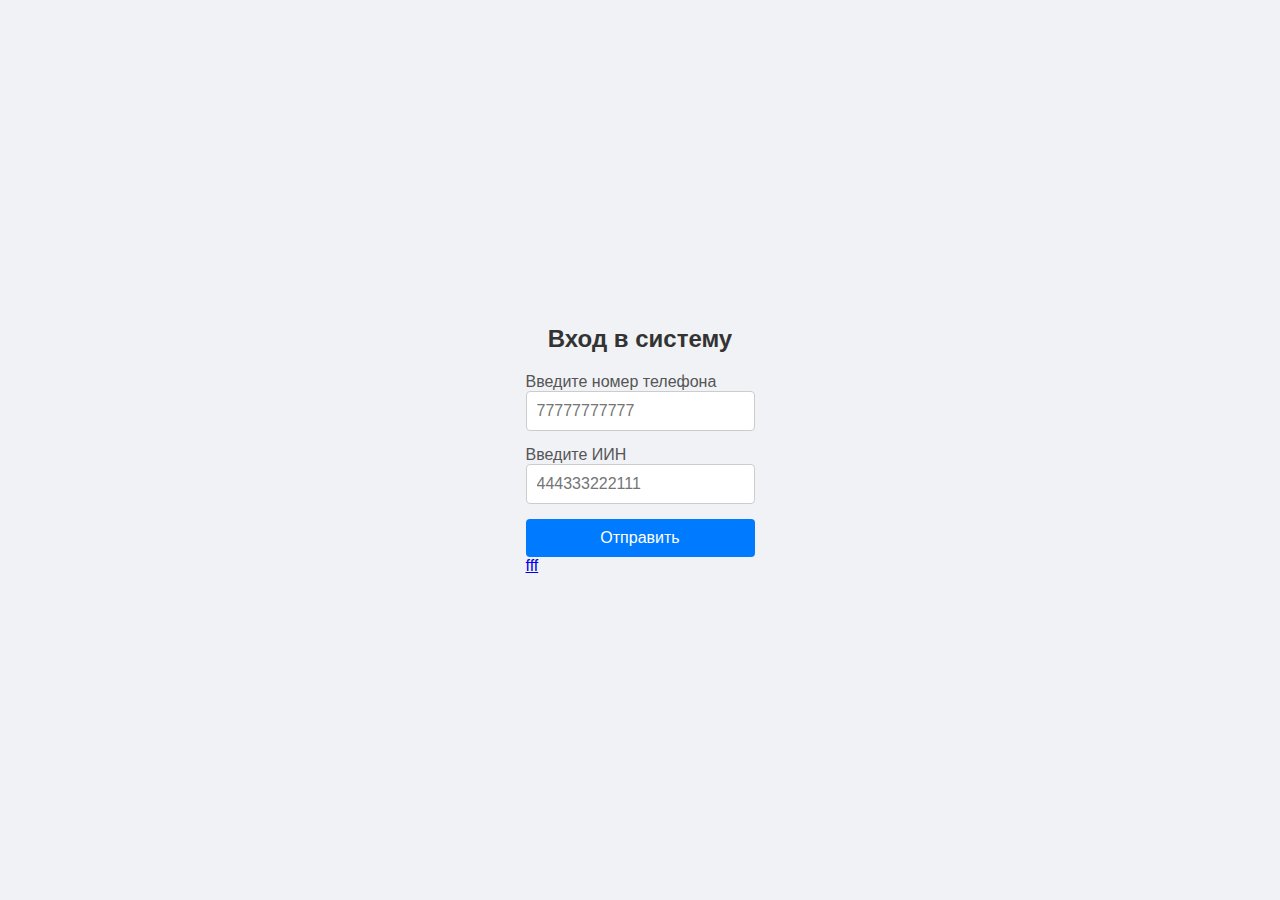
<file: index.html>
<!DOCTYPE html>
<html lang="ru">
<head>
    <meta charset="UTF-8">
    <meta name="viewport" content="width=device-width, initial-scale=1.0">
    <title>Аутентификация</title>
    <link rel="stylesheet" href="css/index.css">
</head>
<body>
    <div class="loginForm">
        <h2>Вход в систему</h2>
        <form id="myForm" method="post" action="{% url 'my_view' %}">
            <div id="step1">
                <label for="phone_number">Введите номер телефона</label>
                <br>
                <input type="text" id="phone_number" name="phone_number" placeholder="77777777777" pattern="\d{11}" required>
                <br>
                <label for="iin">Введите ИИН</label>
                <br>
                <input type="text" id="iin" name="iin" placeholder="444333222111" pattern="\d{12}" required>
                <br>
                <button type="button" id="submitButton">Отправить</button>
                <a href="html/department.html">fff</a>
            </div>
      
            <div id="step2" style="display:none;">
                <label for="code">Введите 4-значный код</label>
                <br>
                <input type="text" id="code" name="code" pattern="\d{4}" required>
                <button type="submit">Подтвердить</button>
            </div>
        </form>
    </div>
    <script src="scripts/script.js"></script>
</body>
</html>
</file>
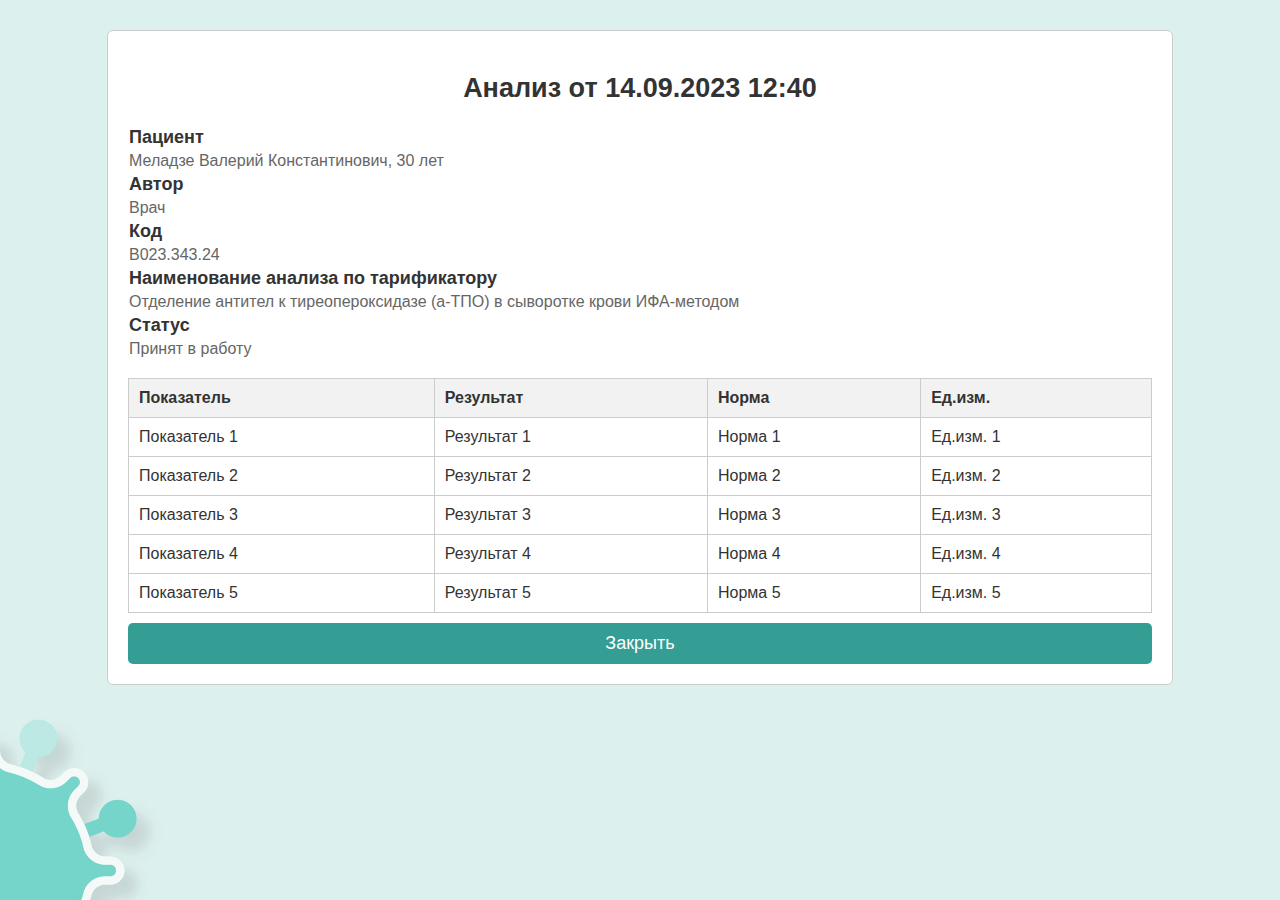
<file: html/analyzs.html>
<!DOCTYPE html>
<html lang="ru">
<head>
    <meta charset="UTF-8">
    <meta name="viewport" content="width=device-width, initial-scale=1.0">
    <title>Документ</title>
    <style>
        body {
            margin: 0;
            padding: 0;
            font-family: 'Segoe UI', Tahoma, Geneva, Verdana, sans-serif;
            font-size: 1.125rem;
            background-color: #ffffff;
            color: #333;
            background-image: url('/img/15229725_v870-tang-39.jpg');
            background-size: cover;
        }

        .span-column {
            display: flex;
            flex-direction: column;
            align-items: flex-start;
            gap: 4px;
            margin-left: 1px;
        }

        .popup {
            display: flex;
            flex-direction: column;
            margin: auto;
            width: 80%;
            border-radius: 6px;
            margin-top: 30px;
            padding: 20px;
            background-color: white;
            border: 1px solid #ccc;
        }

        .popup button {
            margin-top: 10px;
            padding: 10px 20px;
            border: none;
            border-radius: 5px;
            background-color: #349d94;
            color: white;
            font-size: 18px;
            cursor: pointer;
            transition: background-color 0.2s;
        }

        .popup button:hover {
            background-color: #277c6f;
        }

        .popup h2 {
            text-align: center;
        }

        .button-title,
        .item-title {
            font-weight: bold;
        }

        .button-count,
        .item-date {
            font-size: 1rem;
            color: #666;
        }

        .responsive-table-container {
            overflow-x: auto;
        }

        .responsive-table {
            width: 100%;
            border-collapse: collapse;
            margin-top: 20px;
            font-size: 1rem;
        }

        .responsive-table th,
        .responsive-table td {
            border: 1px solid #ccc;
            padding: 10px;
            text-align: left;
        }

        .responsive-table th {
            background-color: #f2f2f2;
        }

        @media (max-width: 1200px) {
            .responsive-table {
                font-size: 0.875rem;
            }
        }

        @media (max-width: 1000px) {
            .responsive-table {
                font-size: 0.75rem;
            }
        }

        @media (max-width: 800px) {
            .responsive-table {
                font-size: 0.625rem;
            }
        }
    </style>
</head>
<body>
    <div id="popup1" class="popup">
        <h2>Анализ от 14.09.2023 12:40</h2>
        <div class="span-column">
            <span class="item-title">Пациент</span>
            <span class="item-date">Меладзе Валерий Константинович, 30 лет</span>
            <span class="item-title">Автор</span>
            <span class="item-date">Врач</span>
            <span class="item-title">Код</span>
            <span class="item-date">В023.343.24</span>
            <span class="item-title">Наименование анализа по тарификатору</span>
            <span class="item-date">Отделение антител к тиреопероксидазе (а-ТПО) в сыворотке крови ИФА-методом</span>
            <span class="item-title">Статус</span>
            <span class="item-date">Принят в работу</span>
        </div>
        <div class="responsive-table-container">
            <table class="responsive-table">
                <thead>
                    <tr>
                        <th>Показатель</th>
                        <th>Результат</th>
                        <th>Норма</th>
                        <th>Ед.изм.</th>
                    </tr>
                </thead>
                <tbody>
                    <tr>
                        <td data-label="Показатель">Показатель 1</td>
                        <td data-label="Результат">Результат 1</td>
                        <td data-label="Норма">Норма 1</td>
                        <td data-label="Ед.изм.">Ед.изм. 1</td>
                    </tr>
                    <tr>
                        <td data-label="Показатель">Показатель 2</td>
                        <td data-label="Результат">Результат 2</td>
                        <td data-label="Норма">Норма 2</td>
                        <td data-label="Ед.изм.">Ед.изм. 2</td>
                    </tr>
                    <tr>
                        <td data-label="Показатель">Показатель 3</td>
                        <td data-label="Результат">Результат 3</td>
                        <td data-label="Норма">Норма 3</td>
                        <td data-label="Ед.изм.">Ед.изм. 3</td>
                    </tr>
                    <tr>
                        <td data-label="Показатель">Показатель 4</td>
                        <td data-label="Результат">Результат 4</td>
                        <td data-label="Норма">Норма 4</td>
                        <td data-label="Ед.изм.">Ед.изм. 4</td>
                    </tr>
                    <tr>
                        <td data-label="Показатель">Показатель 5</td>
                        <td data-label="Результат">Результат 5</td>
                        <td data-label="Норма">Норма 5</td>
                        <td data-label="Ед.изм.">Ед.изм. 5</td>
                    </tr>
                </tbody>
            </table>
        </div>
        <button onclick="Exit('')">Закрыть</button>
    </div>
    <script>
  function Exit() {
    window.history.back();
  }
    </script>
</body>
</html>
</file>
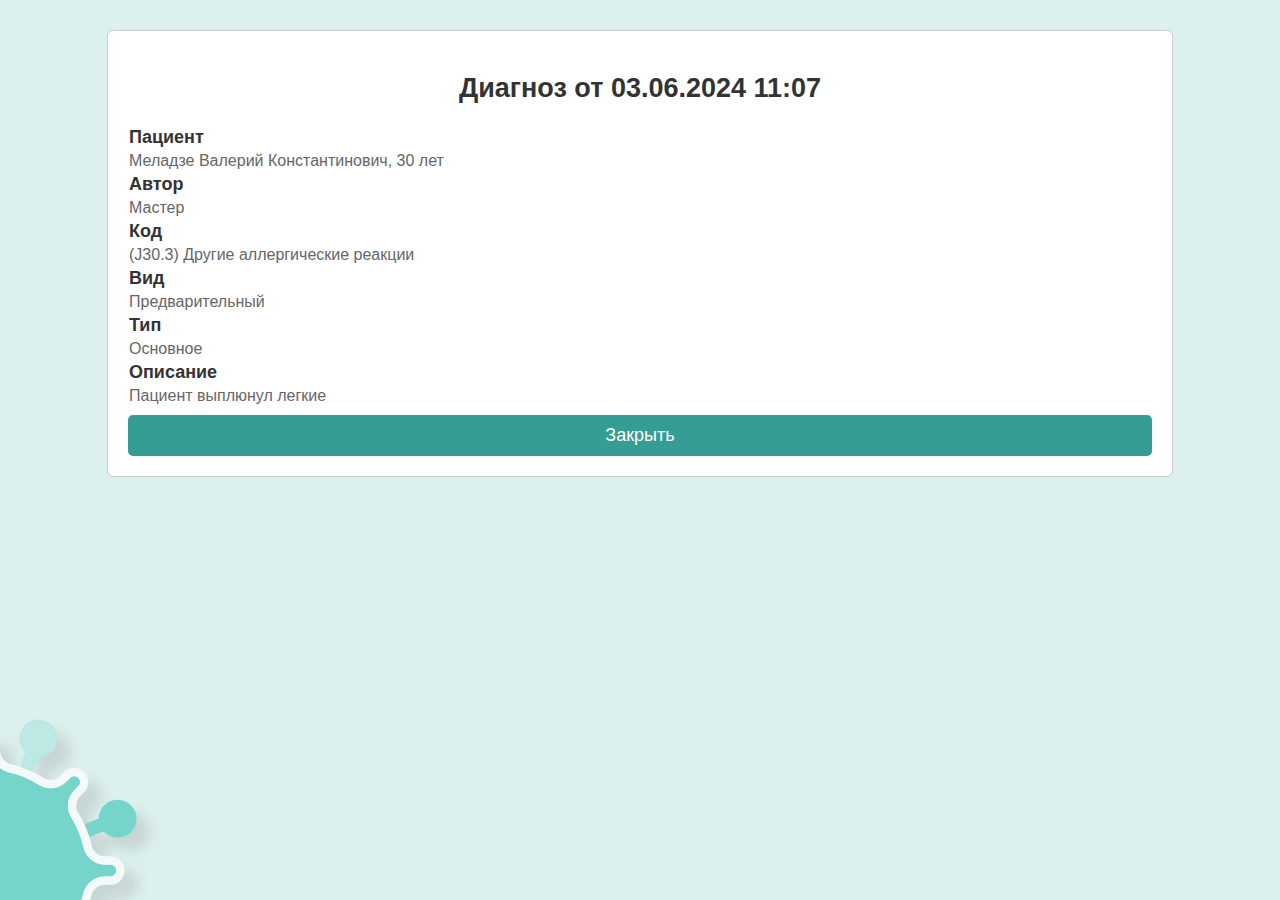
<file: html/diagnoses.html>
<!DOCTYPE html>
<html lang="ru">
<head>
    <meta charset="UTF-8">
    <meta name="viewport" content="width=device-width, initial-scale=1.0">
    <title>Документ</title>
    <style>
        body {
            margin: 0;
            padding: 0;
            font-family: 'Segoe UI', Tahoma, Geneva, Verdana, sans-serif;
            font-size: 1.125rem;
            background-color: #ffffff;
            color: #333;
            background-image: url('/img/15229725_v870-tang-39.jpg');
            background-size: cover;
        }

        .span-column {
            display: flex;
            flex-direction: column;
            align-items: flex-start;
            gap: 4px;
            margin-left: 1px;
        }

        .popup {
            display: flex;
            flex-direction: column;
            margin: auto;
            width: 80%;
            border-radius: 6px;
            margin-top: 30px;
            padding: 20px;
            background-color: white;
            border: 1px solid #ccc;
        }

        .popup button {
            margin-top: 10px;
            padding: 10px 20px;
            border: none;
            border-radius: 5px;
            background-color: #349d94;
            color: white;
            font-size: 18px;
            cursor: pointer;
            transition: background-color 0.2s;
        }

        .popup button:hover {
            background-color: #277c6f;
        }

        .popup h2 {
            text-align: center;
        }

        .button-title,
        .item-title {
            font-weight: bold;
        }

        .button-count,
        .item-date {
            font-size: 1rem;
            color: #666;
        }

        .responsive-table-container {
            overflow-x: auto;
        }

        .responsive-table {
            width: 100%;
            border-collapse: collapse;
            margin-top: 20px;
            font-size: 1rem;
        }

        .responsive-table th,
        .responsive-table td {
            border: 1px solid #ccc;
            padding: 10px;
            text-align: left;
        }

        .responsive-table th {
            background-color: #f2f2f2;
        }

        @media (max-width: 1200px) {
            .responsive-table {
                font-size: 0.875rem;
            }
        }

        @media (max-width: 1000px) {
            .responsive-table {
                font-size: 0.75rem;
            }
        }

        @media (max-width: 800px) {
            .responsive-table {
                font-size: 0.625rem;
            }
        }
    </style>
</head>
<body>
    <div id="popup1" class="popup">
        <h2>Диагноз от 03.06.2024 11:07</h2>
        <div class="span-column">
          <span class="item-title">Пациент</span>
          <span class="item-date">Меладзе Валерий Константинович, 30 лет</span>
          <span class="item-title">Автор</span>
          <span class="item-date">Мастер</span>
          <span class="item-title">Код</span>
          <span class="item-date">(J30.3) Другие аллергические реакции</span>
          <span class="item-title">Вид</span>
          <span class="item-date">Предварительный</span>
          <span class="item-title">Тип</span>
          <span class="item-date">Основное</span>
          <span class="item-title">Описание</span>
          <span class="item-date">Пациент выплюнул легкие</span>
        </div>
        <button onclick="Exit('')">Закрыть</button>
    </div>
    <script>
  function Exit() {
    window.history.back();
  }
    </script>
</body>
</html>
</file>
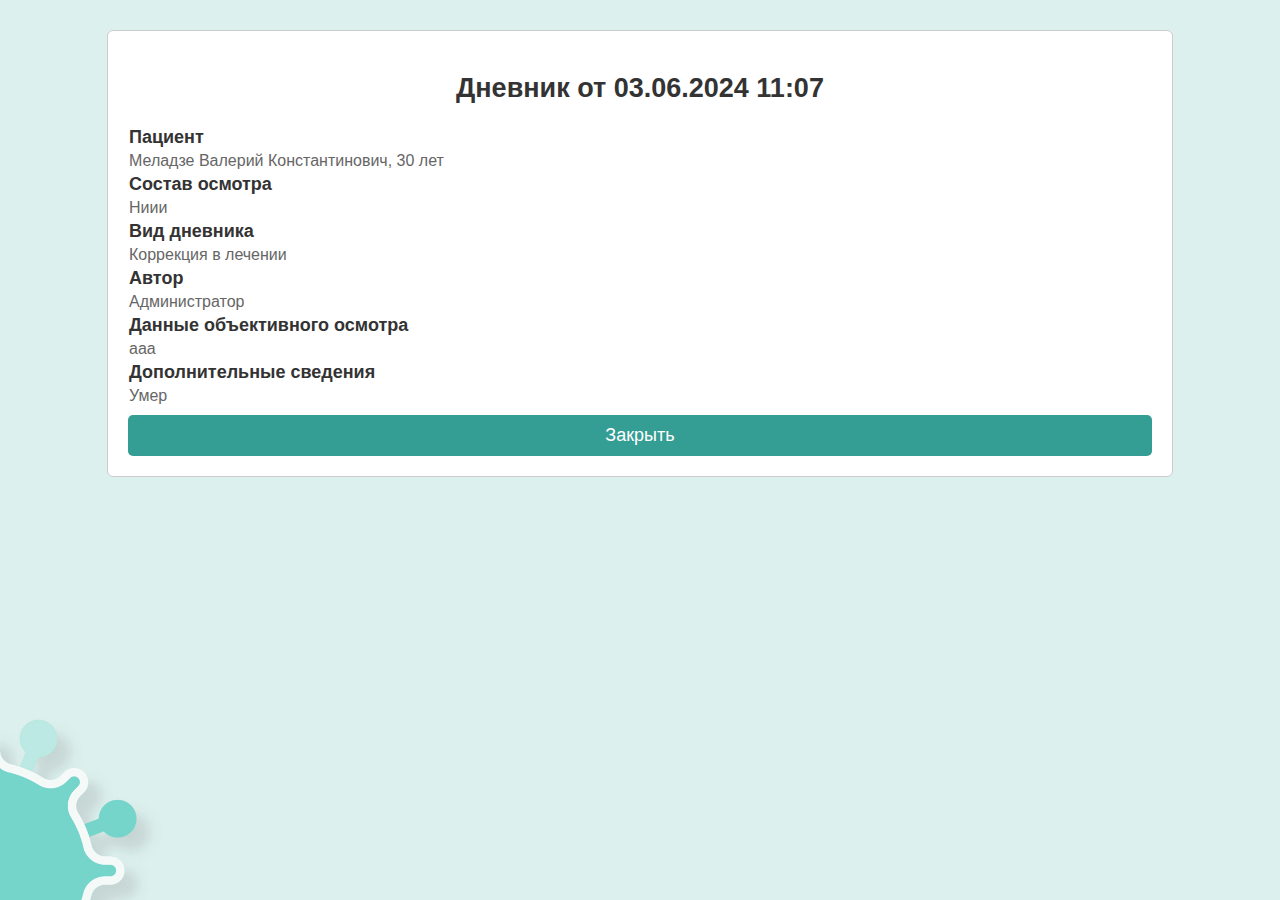
<file: html/diaries.html>
<!DOCTYPE html>
<html lang="ru">
<head>
    <meta charset="UTF-8">
    <meta name="viewport" content="width=device-width, initial-scale=1.0">
    <title>Документ</title>
    <style>
        body {
            margin: 0;
            padding: 0;
            font-family: 'Segoe UI', Tahoma, Geneva, Verdana, sans-serif;
            font-size: 1.125rem;
            background-color: #ffffff;
            color: #333;
            background-image: url('/img/15229725_v870-tang-39.jpg');
            background-size: cover;
        }

        .span-column {
            display: flex;
            flex-direction: column;
            align-items: flex-start;
            gap: 4px;
            margin-left: 1px;
        }

        .popup {
            display: flex;
            flex-direction: column;
            margin: auto;
            width: 80%;
            border-radius: 6px;
            margin-top: 30px;
            padding: 20px;
            background-color: white;
            border: 1px solid #ccc;
        }

        .popup button {
            margin-top: 10px;
            padding: 10px 20px;
            border: none;
            border-radius: 5px;
            background-color: #349d94;
            color: white;
            font-size: 18px;
            cursor: pointer;
            transition: background-color 0.2s;
        }

        .popup button:hover {
            background-color: #277c6f;
        }

        .popup h2 {
            text-align: center;
        }

        .button-title,
        .item-title {
            font-weight: bold;
        }

        .button-count,
        .item-date {
            font-size: 1rem;
            color: #666;
        }

        .responsive-table-container {
            overflow-x: auto;
        }

        .responsive-table {
            width: 100%;
            border-collapse: collapse;
            margin-top: 20px;
            font-size: 1rem;
        }

        .responsive-table th,
        .responsive-table td {
            border: 1px solid #ccc;
            padding: 10px;
            text-align: left;
        }

        .responsive-table th {
            background-color: #f2f2f2;
        }

        @media (max-width: 1200px) {
            .responsive-table {
                font-size: 0.875rem;
            }
        }

        @media (max-width: 1000px) {
            .responsive-table {
                font-size: 0.75rem;
            }
        }

        @media (max-width: 800px) {
            .responsive-table {
                font-size: 0.625rem;
            }
        }
    </style>
</head>
<body>
    <div id="popup1" class="popup">
        <h2>Дневник от 03.06.2024 11:07</h2>
        <div class="span-column">
          <span class="item-title">Пациент</span>
          <span class="item-date">Меладзе Валерий Константинович, 30 лет</span>
          <span class="item-title">Состав осмотра</span>
          <span class="item-date">Ниии</span>
          <span class="item-title">Вид дневника</span>
          <span class="item-date">Коррекция в лечении</span>
          <span class="item-title">Автор</span>
          <span class="item-date">Администратор</span>
          <span class="item-title">Данные объективного осмотра</span>
          <span class="item-date">ааа</span>
          <span class="item-title">Дополнительные сведения</span>
          <span class="item-date">Умер</span>
        </div>
        <button onclick="Exit('')">Закрыть</button>
    </div>
    <script>
  function Exit() {
    window.history.back();
  }
    </script>
</body>
</html>
</file>
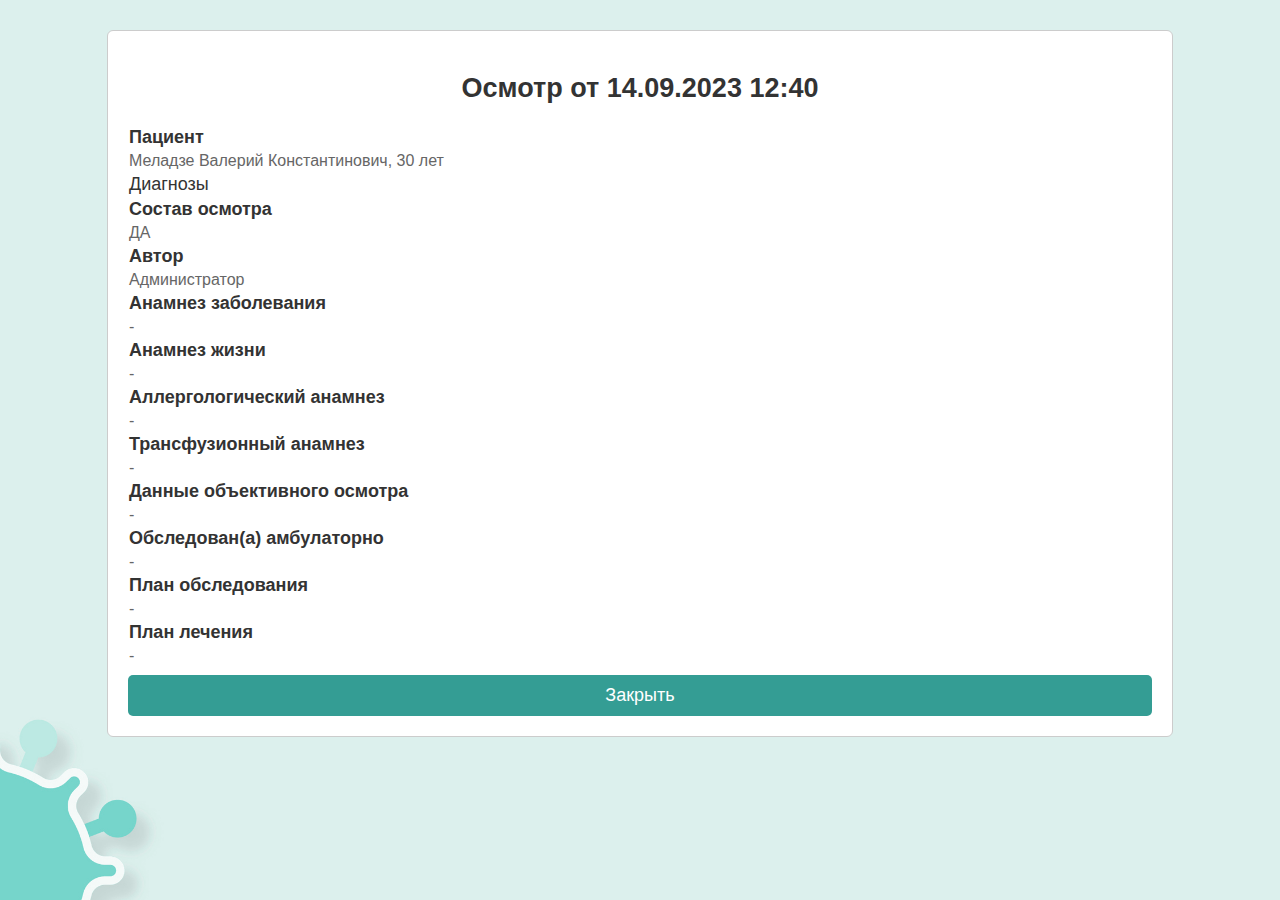
<file: html/inspections.html>
<!DOCTYPE html>
<html lang="ru">
<head>
    <meta charset="UTF-8">
    <meta name="viewport" content="width=device-width, initial-scale=1.0">
    <title>Документ</title>
    <style>
        body {
            margin: 0;
            padding: 0;
            font-family: 'Segoe UI', Tahoma, Geneva, Verdana, sans-serif;
            font-size: 1.125rem;
            background-color: #ffffff;
            color: #333;
            background-image: url('/img/15229725_v870-tang-39.jpg');
            background-size: cover;
        }

        .span-column {
            display: flex;
            flex-direction: column;
            align-items: flex-start;
            gap: 4px;
            margin-left: 1px;
        }

        .popup {
            display: flex;
            flex-direction: column;
            margin: auto;
            width: 80%;
            border-radius: 6px;
            margin-top: 30px;
            padding: 20px;
            background-color: white;
            border: 1px solid #ccc;
        }

        .popup button {
            margin-top: 10px;
            padding: 10px 20px;
            border: none;
            border-radius: 5px;
            background-color: #349d94;
            color: white;
            font-size: 18px;
            cursor: pointer;
            transition: background-color 0.2s;
        }

        .popup button:hover {
            background-color: #277c6f;
        }

        .popup h2 {
            text-align: center;
        }

        .button-title,
        .item-title {
            font-weight: bold;
        }

        .button-count,
        .item-date {
            font-size: 1rem;
            color: #666;
        }

        .responsive-table-container {
            overflow-x: auto;
        }

        .responsive-table {
            width: 100%;
            border-collapse: collapse;
            margin-top: 20px;
            font-size: 1rem;
        }

        .responsive-table th,
        .responsive-table td {
            border: 1px solid #ccc;
            padding: 10px;
            text-align: left;
        }

        .responsive-table th {
            background-color: #f2f2f2;
        }

        @media (max-width: 1200px) {
            .responsive-table {
                font-size: 0.875rem;
            }
        }

        @media (max-width: 1000px) {
            .responsive-table {
                font-size: 0.75rem;
            }
        }

        @media (max-width: 800px) {
            .responsive-table {
                font-size: 0.625rem;
            }
        }
    </style>
</head>
<body>
    <div id="popup1" class="popup">
        <h2>Осмотр от 14.09.2023 12:40</h2>
        <div class="span-column">
            <span class="item-title">Пациент</span>
            <span class="item-date">Меладзе Валерий Константинович, 30 лет</span>
            <a onclick="diagnoses_popup(1)" id="1">Диагнозы</a>
            <span class="item-title">Состав осмотра</span>
            <span class="item-date">ДА</span>
            <span class="item-title">Автор</span>
            <span class="item-date">Администратор</span>
            <span class="item-title">Анамнез заболевания</span>
            <span class="item-date">-</span>
            <span class="item-title">Анамнез жизни</span>
            <span class="item-date">-</span>
            <span class="item-title">Аллергологический анамнез</span>
            <span class="item-date">-</span>
            <span class="item-title">Трансфузионный анамнез</span>
            <span class="item-date">-</span>
            <span class="item-title">Данные объективного осмотра</span>
            <span class="item-date">-</span>
            <span class="item-title">Обследован(а) амбулаторно</span>
            <span class="item-date">-</span>
            <span class="item-title">План обследования</span>
            <span class="item-date">-</span>
            <span class="item-title">План лечения</span>
            <span class="item-date">-</span>
        </div>
        <button onclick="Exit('')">Закрыть</button>
    </div>
    <div class="diagnoses_popup">

    </div>
    <script>
  function Exit() {
    window.history.back();
  }
    </script>
</body>
</html>
</file>
<file: css/index.css>
* {
    box-sizing: border-box;
    margin: 0;
    padding: 0;
    font-family: Arial, sans-serif;
}

body {
    display: flex;
    justify-content: center;
    align-items: center;
    height: 100vh;
    background-color: #f0f2f5;
}

.login-container {
    width: 100%;
    max-width: 400px;
    padding: 20px;
    background: white;
    box-shadow: 0 0 10px rgba(0, 0, 0, 0.1);
    border-radius: 8px;
}

h2 {
    margin-bottom: 20px;
    text-align: center;
    color: #333;
}

form {
    display: flex;
    flex-direction: column;
}

label {
    color: #555;
}

input {
    width: 100%;
    margin-bottom: 15px;
    padding: 10px;
    border: 1px solid #ccc;
    border-radius: 4px;
    font-size: 16px;
}

button {
    width: 100%;
    padding: 10px;
    background-color: #007bff;
    border: none;
    border-radius: 4px;
    color: white;
    font-size: 16px;
    cursor: pointer;
}

button:hover {
    background-color: #0056b3;
}
</file>
